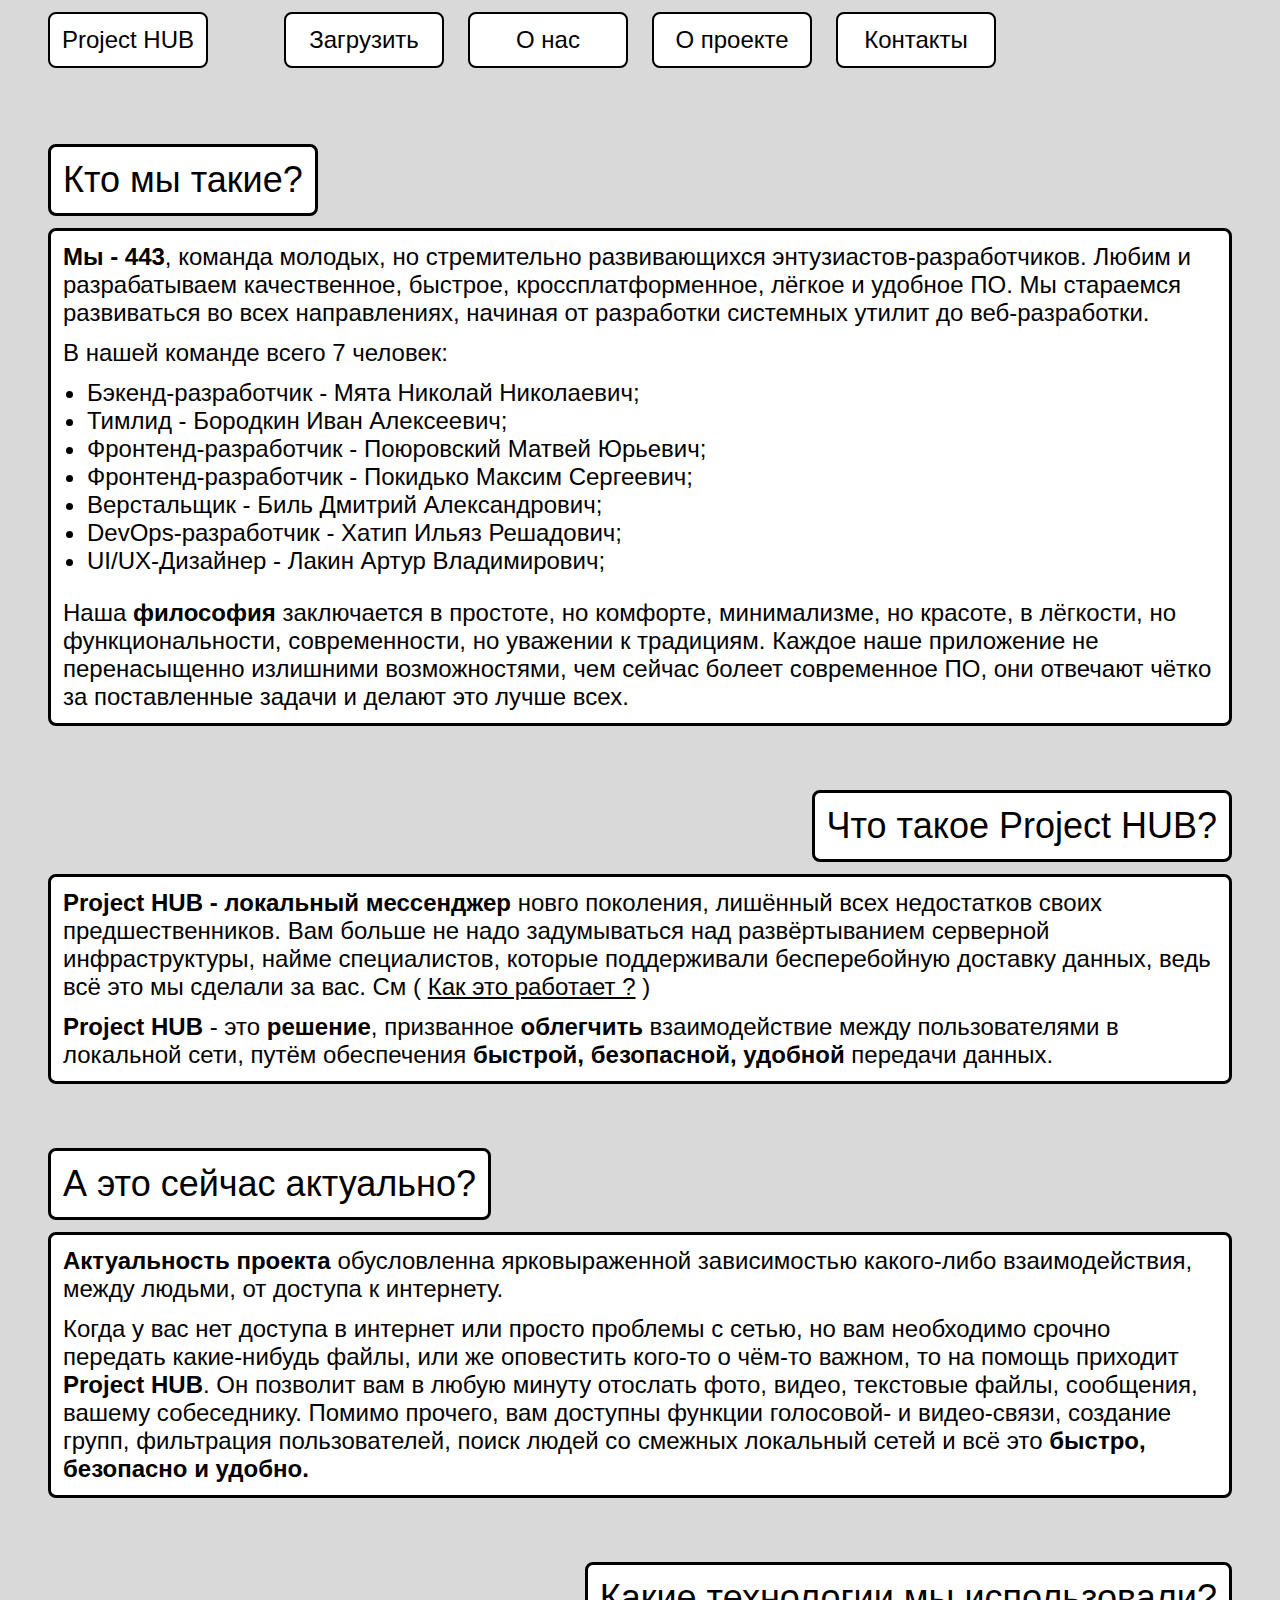
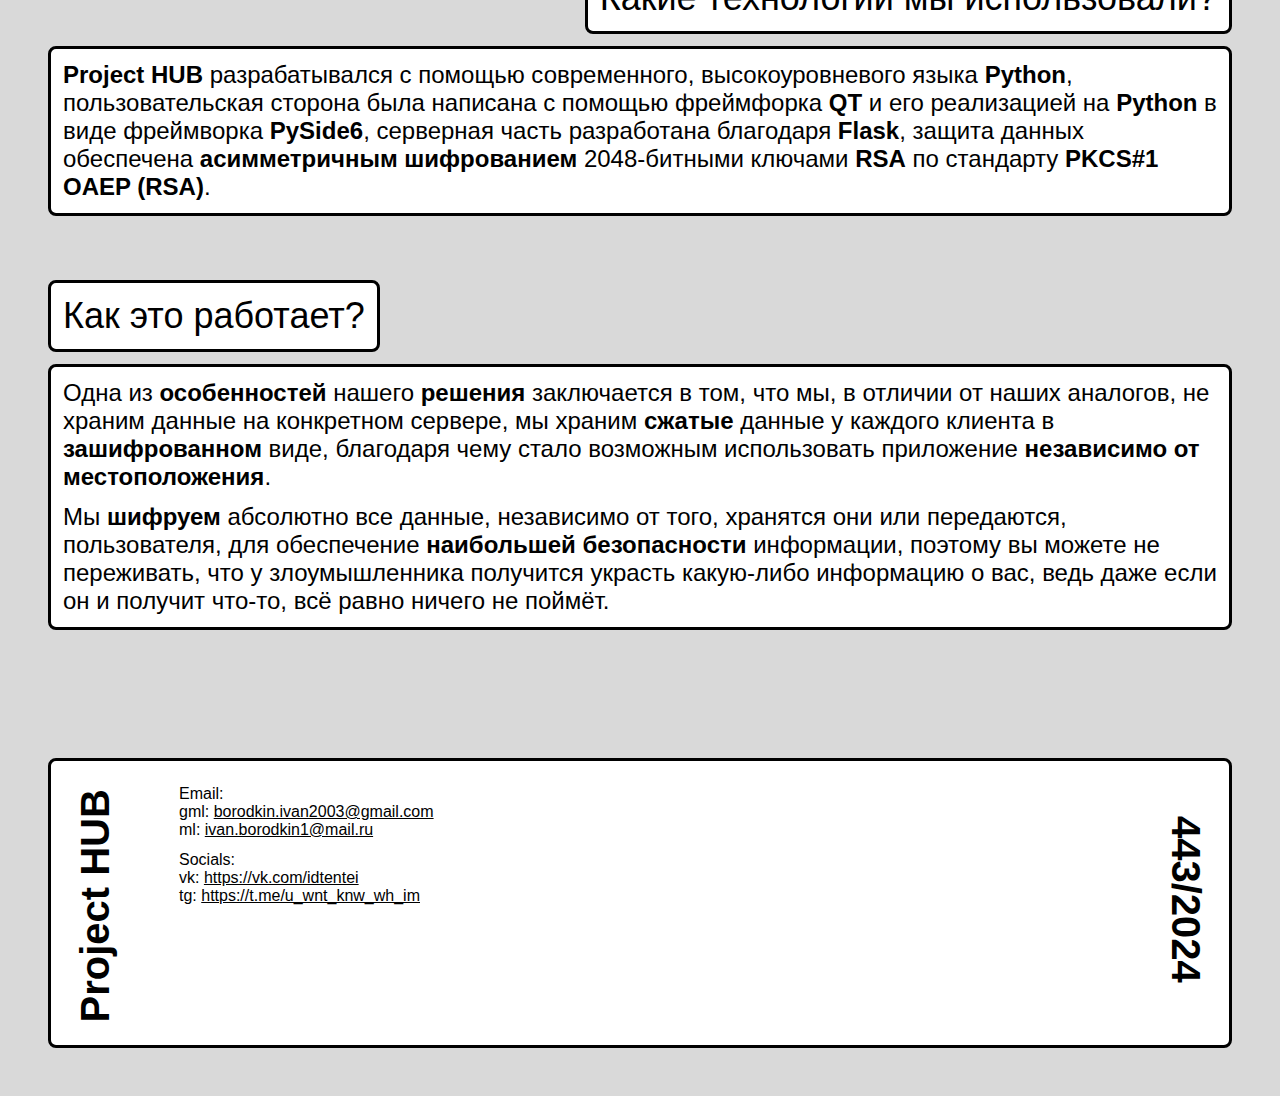
<file: src/web/index.html>
<!DOCTYPE html>
<html>
<head>
	<title>Projecct HUB</title>
	<link rel="stylesheet" href="./styles/main.css">
</head>
<body>
	<div class="header">
		<a href="#">
			<button class="btn">
				Project HUB
			</button>
		</a>
		<div class="header__nav">
			<button class="btn">
				Загрузить
			</button>
			<a href="#About-Us">
				<button class="btn">
					О нас
				</button>
			</a>
			<a href="#About-Project">
				<button class="btn">
					О проекте
				</button>
			</a>
			<a href="#Contacts">
				<button class="btn">
					Контакты
				</button>
			</a>
		</div>
	</div>
	<div class="section section--left">
		<div class="section__title" id="About-Us">
			<p>Кто мы такие?</h2>
		</div>
		<div class="section__content">
			<p><b>Мы - 443</b>, команда молодых, но стремительно развивающихся энтузиастов-разработчиков. Любим и разрабатываем качественное, быстрое, кроссплатформенное, лёгкое и удобное ПО. Мы стараемся развиваться во всех направлениях, начиная от разработки системных утилит до веб-разработки.</p>
			<p>В нашей команде всего 7 человек:
				<ul>
					<li>Бэкенд-разработчик - Мята Николай Николаевич;</li>
					<li>Тимлид - Бородкин Иван Алексеевич;</li>
					<li>Фронтенд-разработчик - Поюровский Матвей Юрьевич;</li>
					<li>Фронтенд-разработчик - Покидько Максим Сергеевич;</li>
					<li>Верстальщик - Биль Дмитрий Александрович;</li>
					<li>DevOps-разработчик - Хатип Ильяз Решадович;</li>
					<li>UI/UX-Дизайнер - Лакин Артур Владимирович;</li>
				</ul>
			</p>
			<p>Наша <b>философия</b> заключается в простоте, но комфорте, минимализме, но красоте, в лёгкости, но функциональности, современности, но уважении к традициям. Каждое наше приложение не перенасыщенно излишними возможностями, чем сейчас болеет современное ПО, они отвечают чётко за поставленные задачи и делают это лучше всех.</p>
		</div>
	</div>
	<div class="section section--right" id="About-Project">
		<div class="section__title">
			<p>Что такое Project HUB?</h2>
		</div>
		<div class="section__content">
			<p><b>Project HUB - локальный мессенджер</b> новго поколения, лишённый всех недостатков своих предшественников. Вам больше не надо задумываться над развёртыванием серверной инфраструктуры, найме специалистов, которые поддерживали бесперебойную доставку данных, ведь всё это мы сделали за вас. См ( <a class="default-link" href="#How-It-Works">Как это работает ?</a> )</p>
			<p><b>Project HUB</b> - это <b>решение</b>, призванное <b>облегчить</b> взаимодействие между пользователями в локальной сети, путём обеспечения <b>быстрой, безопасной, удобной</b> передачи данных.</p>
		</div>
	</div>
	<div class="section section--left">
		<div class="section__title">
			<p>А это сейчас актуально?</h2>
		</div>
		<div class="section__content">
			<p><b>Актуальность проекта</b> обусловленна ярковыраженной зависимостью какого-либо взаимодействия, между людьми, от доступа к интернету. </p>
			<p>Когда у вас нет доступа в интернет или просто проблемы с сетью, но вам необходимо срочно передать какие-нибудь файлы, или же оповестить кого-то о чём-то важном, то на помощь приходит <b>Project HUB</b>. Он позволит вам в любую минуту отослать фото, видео, текстовые файлы, сообщения, вашему собеседнику. Помимо прочего, вам доступны функции голосовой- и видео-связи, создание групп, фильтрация пользователей, поиск людей со смежных локальный сетей и всё это <b>быстро, безопасно и удобно.</b></p>
		</div>
	</div>
	<div class="section section--right">
		<div class="section__title">
			<p>Какие технологии мы использовали?</h2>
		</div>
		<div class="section__content">
			<p><b>Project HUB</b> разрабатывался с помощью современного, высокоуровневого языка <b>Python</b>, пользовательская сторона была написана с помощью фреймфорка <b>QT</b> и его реализацией на <b>Python</b> в виде фреймворка <b>PySide6</b>, серверная часть разработана благодаря <b>Flask</b>, защита данных обеспечена <b>асимметричным шифрованием</b> 2048-битными ключами <b>RSA</b> по стандарту <b>PKCS#1 OAEP (RSA)</b>.</p>
		</div>
	</div>
	<div class="section section--left" id="How-It-Works">
		<div class="section__title">
			<p>Как это работает?</h2>
		</div>
		<div class="section__content">
			<p>Одна из <b>особенностей</b> нашего <b>решения</b> заключается в том, что мы, в отличии от наших аналогов, не храним данные на конкретном сервере, мы храним <b>сжатые</b> данные у каждого клиента в <b>зашифрованном</b> виде, благодаря чему стало возможным использовать приложение <b>независимо от местоположения</b>.</p>
			<p>Мы <b>шифруем</b> абсолютно все данные, независимо от того, хранятся они или передаются, пользователя, для обеспечение <b>наибольшей безопасности</b> информации, поэтому вы можете не переживать, что у злоумышленника получится украсть какую-либо информацию о вас, ведь даже если он и получит что-то, всё равно ничего не поймёт.</p>
		</div>
	</div>
	<div class="footer" id="Contacts">
		<div class="footer__inner">
			<p class="footer__text-decor footer__text-decor--left">Project HUB</p>
			<div class="footer__content">
				<div class="footer__links">
					<p class="footer__links-title">Email:</p>
					<p>gml: <a class="default-link footer__links-link" href="mailto:borodkin.ivan2003@gmail.com">borodkin.ivan2003@gmail.com</a></p>
					<p>ml: <a class="default-link footer__links-link" href="mailto:ivan.borodkin1@mail.ru">ivan.borodkin1@mail.ru</a></p>
				</div>
				<div class="footer__links">
					<p class="footer__links-title">Socials:</p>
					<p>vk: <a class="default-link footer__links-link" href="https://vk.com/idtentei">https://vk.com/idtentei</a></p>
					<p>tg: <a class="default-link footer__links-link" href="https://t.me/u_wnt_knw_wh_im">https://t.me/u_wnt_knw_wh_im</a></p>
				</div>
			</div>
			<p class="footer__text-decor footer__text-decor--right">443/2024</p>
		</div>
	</div>
</body>
</html>
</file>
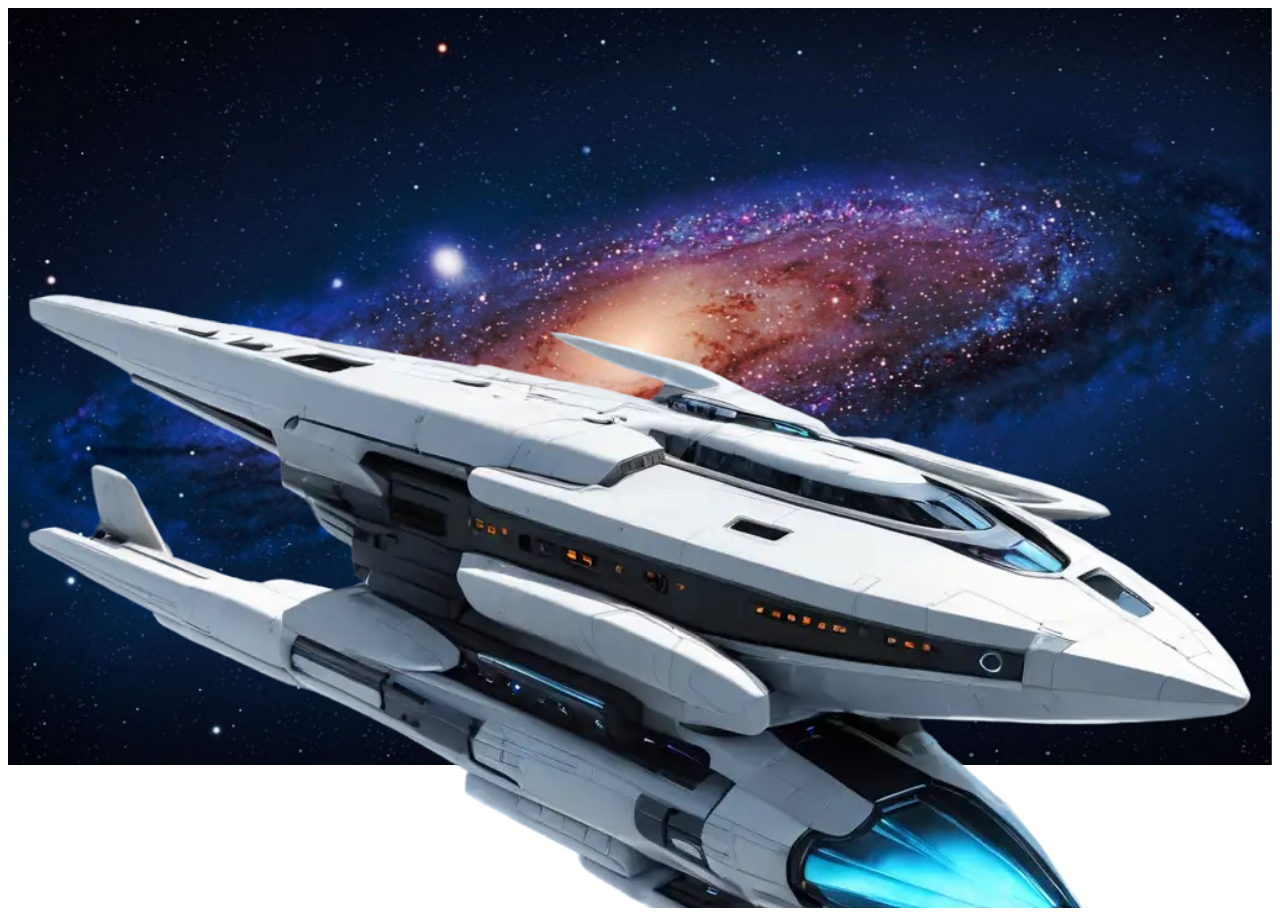
<file: web/test.html>
<!DOCTYPE html>
<html lang="ru">
<head>
    <meta charset="UTF-8">
    <meta name="viewport" content="width=device-width, initial-scale=1.0">
    <title>Параллакс</title>
    <link rel='stylesheet' href='css.css'>
</head>
<body>
    <div class="parallax">
        <div class="parallax__group">
          <div class="parallax__layer parallax__layer--back">
            <img src="img1.png">
          </div>
          <div class="parallax__layer parallax__layer--base">
            <img src="img2.webp">
          </div>
        </div>
        <div class="parallax__group">
            Текст ТРЕТИЙ
        </div>
    </div>
</body>
</html>
</file>
<file: web/css.css>
img {
    width: 100%;
    height: auto;
}
  
.parallax {
    perspective: 1px;
    height: 100vh;
    overflow-x: hidden;
    overflow-y: auto;
}
  
.parallax__layer {
    position: absolute;
    top: 0;
    right: 0;
    bottom: 0;
    left: 0;
}
  
.parallax__layer--base {
    transform: translateZ(0);
}
  
.parallax__layer--back {
    transform: translateZ(-1px) scale(2);
}
  
.parallax__group {
    color: red;
    text-align: center;
    font-size: 5em;
    position: relative;
    height: 100vh;
    transform-style: preserve-3d;
}
</file>
<file: src/web/styles/main.css>
@import url("header.css");
@import url("btn.css");
@import url("section.css");
@import url("footer.css");
@import url("variables.css");
@import url("reset.css");
</file>
